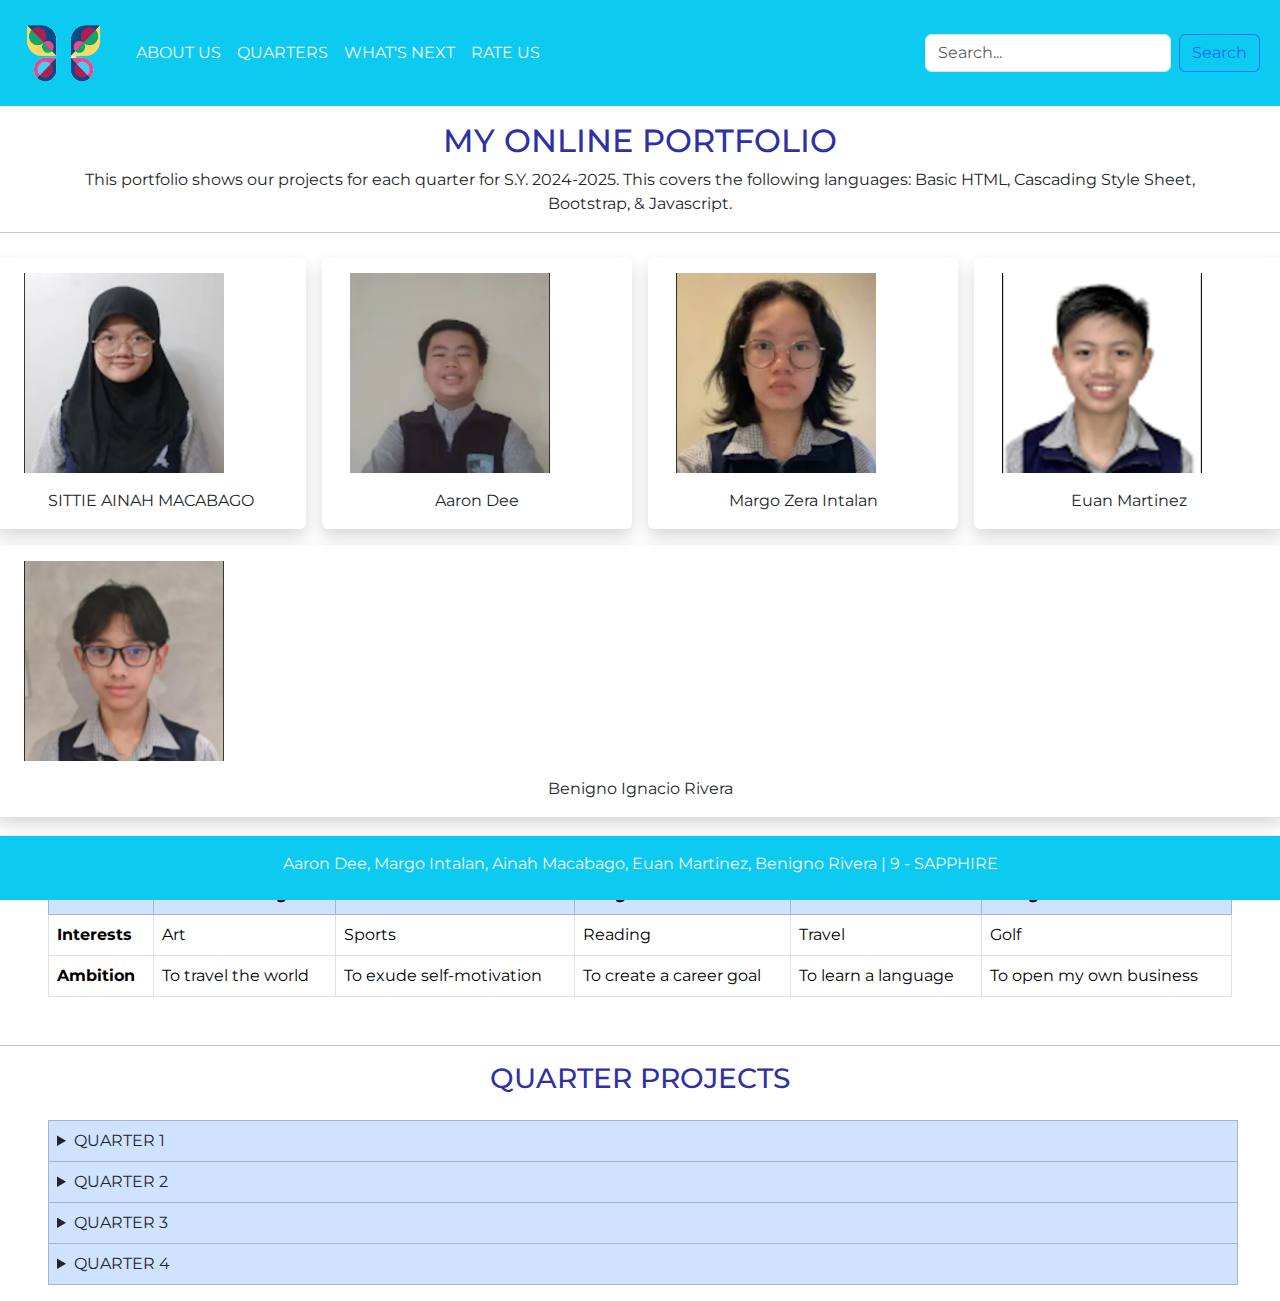
<file: main.html>
<!DOCTYPE html>
<html>

<head>
    <meta charset="utf-8">
    <meta name="viewport" content="width=device-width, initial-scale=1">
    <!-- BS & JS -->
    <link href="https://cdn.jsdelivr.net/npm/bootstrap@5.3.3/dist/css/bootstrap.min.css" rel="stylesheet"
        integrity="sha384-QWTKZyjpPEjISv5WaRU9OFeRpok6YctnYmDr5pNlyT2bRjXh0JMhjY6hW+ALEwIH" crossorigin="anonymous">
    <script src="https://cdn.jsdelivr.net/npm/bootstrap@5.3.3/dist/js/bootstrap.bundle.min.js"
        integrity="sha384-YvpcrYf0tY3lHB60NNkmXc5s9fDVZLESaAA55NDzOxhy9GkcIdslK1eN7N6jIeHz"
        crossorigin="anonymous"></script>

    <!-- Gfonts -->
    <link rel="preconnect" href="https://fonts.googleapis.com">
    <link rel="preconnect" href="https://fonts.gstatic.com" crossorigin>
    <link
        href="https://fonts.googleapis.com/css2?family=Montserrat:ital,wght@0,100..900;1,100..900&display=swap"
        rel="stylesheet">

    <link rel="stylesheet" type="text/css" href="style.css">
    <title>Q4 PROJECT</title>
</head>

<body>
    <!-- NAVBAR -->
    <nav class="navbar navbar-expand-lg bg-info">
        <div class="container-fluid">
            <!-- Logo -->
            <a class="navbar-brand" href="https://amacabago.github.io/Q4PROJECT-DEE-MACABAGO-MARTINEZ-INTALAN-RIVERA/main.html">
                <img class="logo" src="logo.png" alt="logo">
            </a>

            <!-- Button for mobile view -->
            <button class="navbar-toggler bg-light" type="button" data-bs-toggle="collapse"
                data-bs-target="#navbarNav" aria-controls="navbarNav" aria-expanded="false"
                aria-label="Toggle navigation">
                <span class="navbar-toggler-icon"></span>
            </button>

            <!-- Navigation Links -->
            <div class="collapse navbar-collapse">
                <ul class="navbar-nav me-auto mb-2 mb-lg-0">
                    <li class="nav-item">
                        <a class="nav-link text-light"
                            href="#aboutus">ABOUT US</a>
                    </li>
                    <li class="nav-item">
                        <a class="nav-link text-light"
                            href="#projects">QUARTERS</a>
                    </li>
                    <li class="nav-item">
                        <a class="nav-link text-light"
                            href="https://amacabago.github.io/Q4PROJECT-DEE-MACABAGO-MARTINEZ-INTALAN-RIVERA/page6.html">WHAT'S NEXT</a>
                    </li>
                    <li class="nav-item">
                        <a class="nav-link text-light"
                            href="https://amacabago.github.io/Q4PROJECT-DEE-MACABAGO-MARTINEZ-INTALAN-RIVERA/page7.html">RATE US</a>
                    </li>
                </ul>

                <form class="d-flex">
                    <input class="form-control me-2" placeholder="Search...">
                    <button class="btn btn-outline-primary search me-2" type="submit">Search</button>
                </form>
            </div>
        </div>
    </nav>
    
    <!-- title -->
    <div> 
        <h2 class="pt-3">MY ONLINE PORTFOLIO</h2> 
        <p class="mx-5">This portfolio shows our projects for each quarter for S.Y. 2024-2025. This covers the following languages: Basic HTML, Cascading Style Sheet, Bootstrap, & Javascript.</p>
        <hr>
    </div>

    <!-- about us -->
    <div class="row" id="aboutus">
        <div class="col shadow rounded m-2">
            <a href="#"> <img src="ainah.png" class="m-3"> </a>
            <p>SITTIE AINAH MACABAGO</p>
        </div>
        <div class="col shadow rounded m-2">
            <a href="#"> <img src="aaron.png" class="m-3"> </a>
            <p>Aaron Dee</p>
        </div>
        <div class="col shadow rounded m-2">
            <a href="#"> <img src="margo.png" class="m-3"> </a>
            <p>Margo Zera Intalan</p>
        </div>
        <div class="col shadow rounded m-2">
            <a href="#"> <img src="euan.png" class="m-3"> </a>
            <p>Euan Martinez</p>
        </div>
        <div class="col shadow rounded m-2">
            <a href="#"> <img src="tax.png" class="m-3"> </a>
            <p>Benigno Ignacio Rivera</p>
        </div>
    </div>


    <!-- personal info -->
    <div class="m-5">
        <table class="table table-bordered">
            <thead class="table-primary">
                <tr>
                  <th scope="col">#</th>
                  <th scope="col">Sittie Macabago</th>
                  <th scope="col">Aaron Dee</th>
                  <th scope="col">Margo Intalan</th>
                  <th scope="col">Euan Martinez</th>
                  <th scope="col">Benigno Rivera</th>
                </tr>
            </thead>
            <tbody>
                <tr>
                  <th scope="row">Interests</th>
                  <td>Art</td>
                  <td>Sports</td>
                  <td>Reading</td>
                  <td>Travel</td>
                  <td>Golf</td>
                </tr>
                <tr>
                  <th scope="row">Ambition</th>
                  <td>To travel the world</td>
                  <td>To exude self-motivation</td>
                  <td>To create a career goal</td>
                  <td>To learn a language</td>
                  <td>To open my own business</td>
                </tr>
            </tbody>
        </table>
    </div>

    <hr>

    <!-- overview of projects -->
    <div id="projects">
        <h3 class="pb-3">QUARTER PROJECTS</h3>

        <table class="quarter-projects table table-bordered table-primary mx-5">
            <tbody>
                <!-- 1st QTR -->
                <tr>
                    <td>
                    <a href="https://amacabago.github.io/Q4PROJECT-DEE-MACABAGO-MARTINEZ-INTALAN-RIVERA/page2.html" class="link-dark text-decoration-none">
                        <details>
                            <summary>QUARTER 1</summary>
                            <p class="m-2">During the 1st quarter, we learned how to make websites using HTML and how to style them using CSS (internal & external). We also learned how to input links, images, and lists.</p>
                        </details>
                    </a>
                    </td>
                </tr>

                <!-- 2nd QTR -->
                <tr>
                    <td>
                    <a href="https://amacabago.github.io/Q4PROJECT-DEE-MACABAGO-MARTINEZ-INTALAN-RIVERA/page3.html" class="link-dark text-decoration-none">
                        <details>
                            <summary>QUARTER 2</summary>
                            <p class="m-2">We learned how to use Bootstrap, tables, navbars, and forms. With these skills, it helped us make our 2nd qtr project which consists <br> of all the things we learned, including on how to make it accessible for all devices including laptops and mobile devices.</p>
                        </details>
                    </a>
                    </td>
                </tr>

                <!-- 3rd QTR -->
                <tr>
                    <td>
                    <a href="https://amacabago.github.io/Q4PROJECT-DEE-MACABAGO-MARTINEZ-INTALAN-RIVERA/page4.html" class="link-dark text-decoration-none">
                        <details>
                            <summary>QUARTER 3</summary>
                            <p class="m-2">3rd quarter helped us understand what javascript is and how to make it functional.</p>
                        </details>
                    </a>
                    </td>
                </tr>

                <!-- 4th QTR -->
                <tr>
                    <td>
                    <a href="https://amacabago.github.io/Q4PROJECT-DEE-MACABAGO-MARTINEZ-INTALAN-RIVERA/page5.html" class="link-dark text-decoration-none">
                        <details>
                            <summary>QUARTER 4</summary>
                            <p class="m-2">We learned: Javascript's Math object | If, if else, else statements | Switch and case blocks</p>
                        </details>
                    </a>
                    </td>
                </tr>
            </tbody>
        </table>
    </div>


    <!-- footer -->
    <div class="footer bg-info text-light p-3 pb-2">
        <p>Aaron Dee, Margo Intalan, Ainah Macabago, Euan Martinez, Benigno Rivera | 9 - SAPPHIRE</p>
    </div>

    <!-- JS -->
    <script src="main.js"> </script>
</body>

</html>
</file>
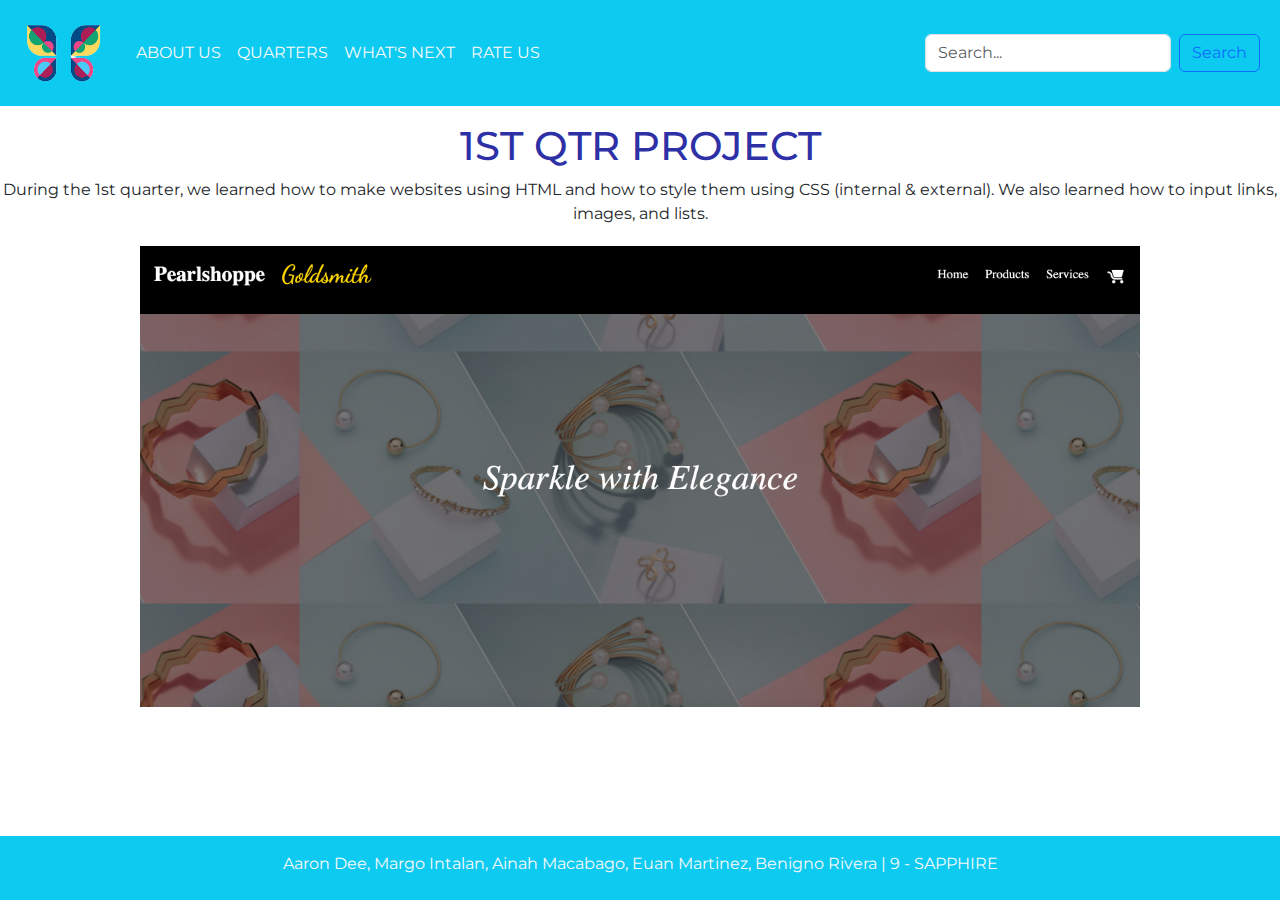
<file: page2.html>
<!DOCTYPE html>
<html>

<head>
    <meta charset="utf-8">
    <meta name="viewport" content="width=device-width, initial-scale=1">
    <!-- BS & JS -->
    <link href="https://cdn.jsdelivr.net/npm/bootstrap@5.3.3/dist/css/bootstrap.min.css" rel="stylesheet"
        integrity="sha384-QWTKZyjpPEjISv5WaRU9OFeRpok6YctnYmDr5pNlyT2bRjXh0JMhjY6hW+ALEwIH" crossorigin="anonymous">
    <script src="https://cdn.jsdelivr.net/npm/bootstrap@5.3.3/dist/js/bootstrap.bundle.min.js"
        integrity="sha384-YvpcrYf0tY3lHB60NNkmXc5s9fDVZLESaAA55NDzOxhy9GkcIdslK1eN7N6jIeHz"
        crossorigin="anonymous"></script>

    <!-- Gfonts -->
    <link rel="preconnect" href="https://fonts.googleapis.com">
    <link rel="preconnect" href="https://fonts.gstatic.com" crossorigin>
    <link
        href="https://fonts.googleapis.com/css2?family=Montserrat:ital,wght@0,100..900;1,100..900&display=swap"
        rel="stylesheet">

    <link rel="stylesheet" type="text/css" href="style.css">
    <title>Q4 PROJECT</title>
</head>

<body>
    <!-- NAVBAR -->
    <nav class="navbar navbar-expand-lg bg-info">
        <div class="container-fluid">
            <!-- Logo -->
            <a class="navbar-brand" href="https://amacabago.github.io/Q4PROJECT-DEE-MACABAGO-MARTINEZ-INTALAN-RIVERA/index.html">
                <img class="logo" src="logo.png" alt="logo">
            </a>

            <!-- Button for mobile view -->
            <button class="navbar-toggler bg-light" type="button" data-bs-toggle="collapse"
                data-bs-target="#navbarNav" aria-controls="navbarNav" aria-expanded="false"
                aria-label="Toggle navigation">
                <span class="navbar-toggler-icon"></span>
            </button>

            <!-- Navigation Links -->
            <div class="collapse navbar-collapse">
                <ul class="navbar-nav me-auto mb-2 mb-lg-0">
                    <li class="nav-item">
                        <a class="nav-link text-light"
                            href="https://amacabago.github.io/Q4PROJECT-DEE-MACABAGO-MARTINEZ-INTALAN-RIVERA/index.html#aboutus">ABOUT US</a>
                    </li>
                    <li class="nav-item">
                        <a class="nav-link text-light"
                            href="https://amacabago.github.io/Q4PROJECT-DEE-MACABAGO-MARTINEZ-INTALAN-RIVERA/index.html#projects">QUARTERS</a>
                    </li>
                    <li class="nav-item">
                        <a class="nav-link text-light"
                            href="https://amacabago.github.io/Q4PROJECT-DEE-MACABAGO-MARTINEZ-INTALAN-RIVERA/page6.html">WHAT'S NEXT</a>
                    </li>
                    <li class="nav-item">
                        <a class="nav-link text-light"
                            href="https://amacabago.github.io/Q4PROJECT-DEE-MACABAGO-MARTINEZ-INTALAN-RIVERA/page7.html">RATE US</a>
                    </li>
                </ul>

                <form class="d-flex">
                    <input class="form-control me-2" placeholder="Search...">
                    <button class="btn btn-outline-primary search me-2" type="submit">Search</button>
                </form>
            </div>
        </div>
    </nav>

    <!-- content -->
    <h1 class="pt-3">1ST QTR PROJECT</h1>
    <p>During the 1st quarter, we learned how to make websites using HTML and how to style them using CSS (internal & external). We also learned how to input links, images, and lists. </p>

    <div class="thirdqtrdiv">
    	<a href="https://amacabago.github.io/AMacabago-GH_ICT9Sapphire_Q1Project_Macabago_Sittie/" target="_blank">
        	<img src="1st.png" class="thirdqtrpic" alt="Clickable Feature Image">
    	</a>
	</div>
    

    <!-- footer -->
    <div class="footer bg-info text-light p-3 pb-2">
        <p>Aaron Dee, Margo Intalan, Ainah Macabago, Euan Martinez, Benigno Rivera | 9 - SAPPHIRE</p>
    </div>

    <!-- JS -->
    <script src="main.js"> </script>
</body>

</html>
</file>
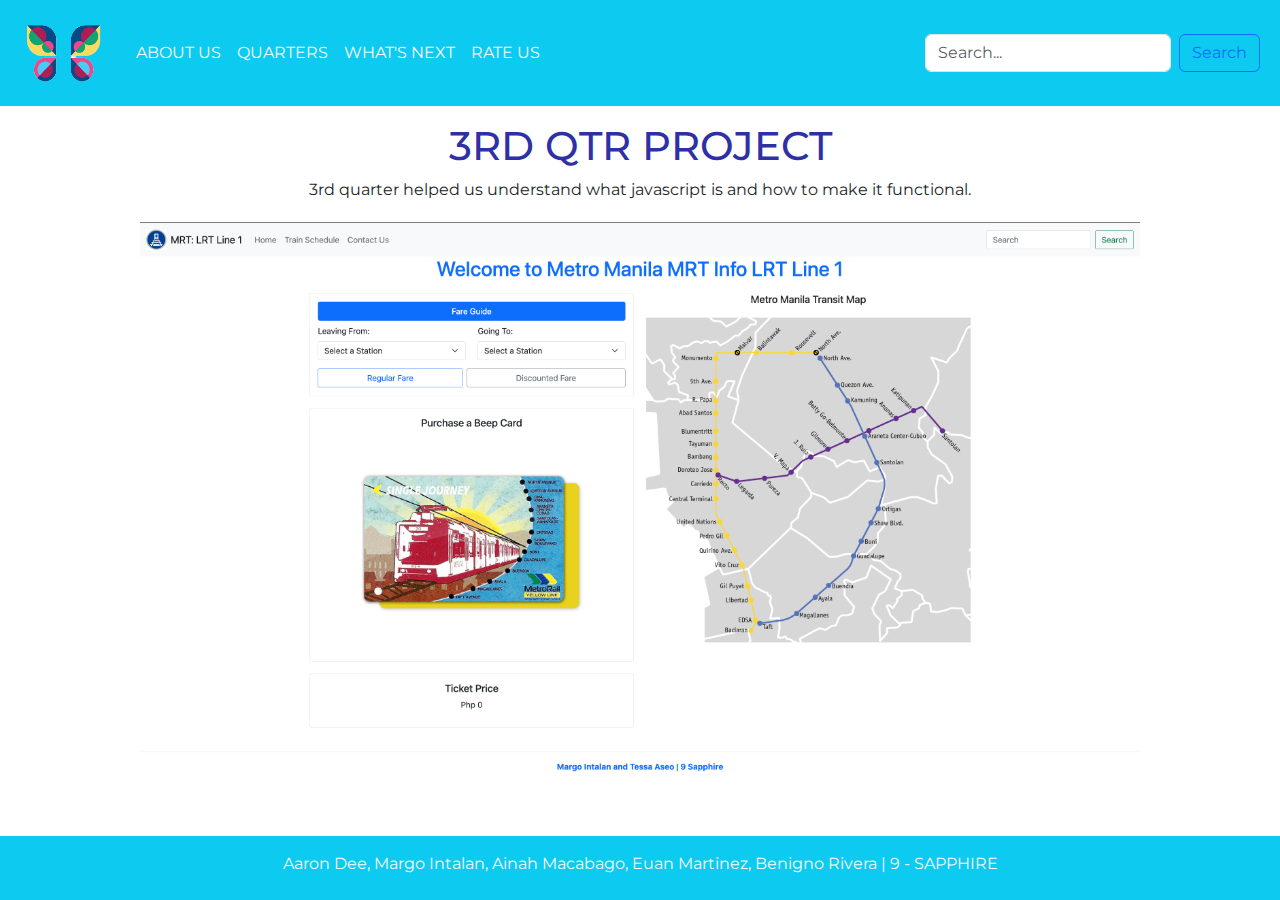
<file: page4.html>
<!DOCTYPE html>
<html>

<head>
    <meta charset="utf-8">
    <meta name="viewport" content="width=device-width, initial-scale=1">
    <!-- BS & JS -->
    <link href="https://cdn.jsdelivr.net/npm/bootstrap@5.3.3/dist/css/bootstrap.min.css" rel="stylesheet"
        integrity="sha384-QWTKZyjpPEjISv5WaRU9OFeRpok6YctnYmDr5pNlyT2bRjXh0JMhjY6hW+ALEwIH" crossorigin="anonymous">
    <script src="https://cdn.jsdelivr.net/npm/bootstrap@5.3.3/dist/js/bootstrap.bundle.min.js"
        integrity="sha384-YvpcrYf0tY3lHB60NNkmXc5s9fDVZLESaAA55NDzOxhy9GkcIdslK1eN7N6jIeHz"
        crossorigin="anonymous"></script>

    <!-- Gfonts -->
    <link rel="preconnect" href="https://fonts.googleapis.com">
    <link rel="preconnect" href="https://fonts.gstatic.com" crossorigin>
    <link
        href="https://fonts.googleapis.com/css2?family=Montserrat:ital,wght@0,100..900;1,100..900&display=swap"
        rel="stylesheet">

    <link rel="stylesheet" type="text/css" href="style.css">
    <title>Q4 PROJECT</title>
</head>

<body>
    <!-- NAVBAR -->
    <nav class="navbar navbar-expand-lg bg-info">
        <div class="container-fluid">
            <!-- Logo -->
            <a class="navbar-brand" href="https://amacabago.github.io/Q4PROJECT-DEE-MACABAGO-MARTINEZ-INTALAN-RIVERA/main.html">
                <img class="logo" src="logo.png" alt="logo">
            </a>

            <!-- Button for mobile view -->
            <button class="navbar-toggler bg-light" type="button" data-bs-toggle="collapse"
                data-bs-target="#navbarNav" aria-controls="navbarNav" aria-expanded="false"
                aria-label="Toggle navigation">
                <span class="navbar-toggler-icon"></span>
            </button>

            <!-- Navigation Links -->
            <div class="collapse navbar-collapse">
                <ul class="navbar-nav me-auto mb-2 mb-lg-0">
                    <li class="nav-item">
                        <a class="nav-link text-light"
                            href="#aboutus">ABOUT US</a>
                    </li>
                    <li class="nav-item">
                        <a class="nav-link text-light"
                            href="#projects">QUARTERS</a>
                    </li>
                    <li class="nav-item">
                        <a class="nav-link text-light"
                            href="https://amacabago.github.io/Q4PROJECT-DEE-MACABAGO-MARTINEZ-INTALAN-RIVERA/page6.html">WHAT'S NEXT</a>
                    </li>
                    <li class="nav-item">
                        <a class="nav-link text-light"
                            href="https://amacabago.github.io/Q4PROJECT-DEE-MACABAGO-MARTINEZ-INTALAN-RIVERA/page7.html">RATE US</a>
                    </li>
                </ul>

                <form class="d-flex">
                    <input class="form-control me-2" placeholder="Search...">
                    <button class="btn btn-outline-primary search me-2" type="submit">Search</button>
                </form>
            </div>
        </div>
    </nav>

    <!-- content -->
    <h1 class="pt-3">3RD QTR PROJECT</h1>
    <p>3rd quarter helped us understand what javascript is and how to make it functional. </p>

    <div class="thirdqtrdiv">
    	<a href="https://mintalan.github.io/mintalan-Q2-PROJECT-INTALAN-MARGO/" target="_blank">
        	<img src="3RDQTR.png" class="thirdqtrpic" alt="Clickable Feature Image">
    	</a>
	</div>
    

    <!-- footer -->
    <div class="footer bg-info text-light p-3 pb-2">
        <p>Aaron Dee, Margo Intalan, Ainah Macabago, Euan Martinez, Benigno Rivera | 9 - SAPPHIRE</p>
    </div>

    <!-- JS -->
    <script src="main.js"> </script>
</body>

</html>
</file>
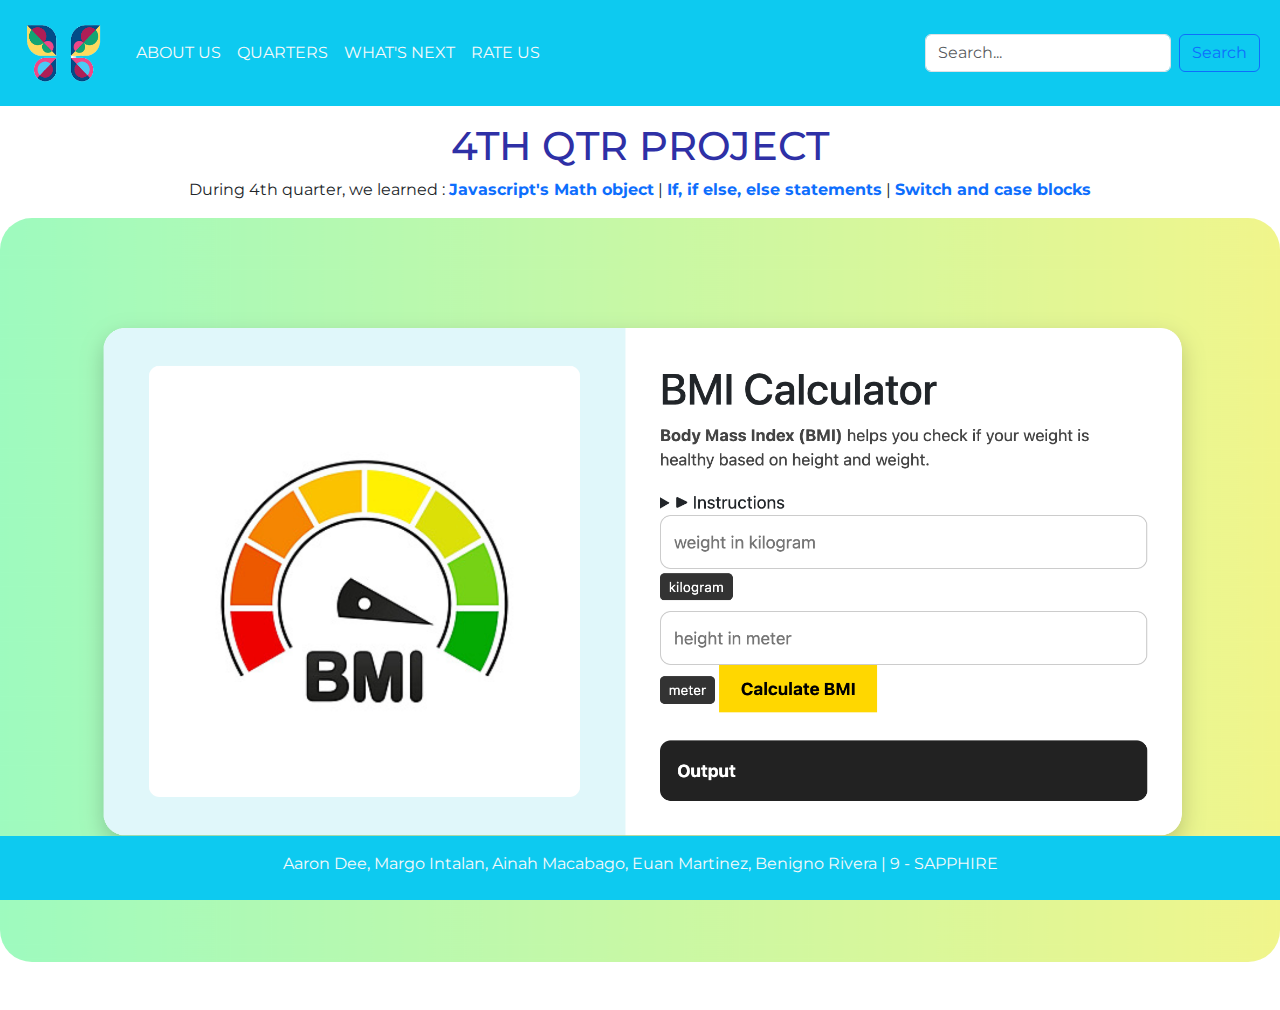
<file: page5.html>
<!DOCTYPE html>
<html>

<head>
    <meta charset="utf-8">
    <meta name="viewport" content="width=device-width, initial-scale=1">
    <!-- BS & JS -->
    <link href="https://cdn.jsdelivr.net/npm/bootstrap@5.3.3/dist/css/bootstrap.min.css" rel="stylesheet"
        integrity="sha384-QWTKZyjpPEjISv5WaRU9OFeRpok6YctnYmDr5pNlyT2bRjXh0JMhjY6hW+ALEwIH" crossorigin="anonymous">
    <script src="https://cdn.jsdelivr.net/npm/bootstrap@5.3.3/dist/js/bootstrap.bundle.min.js"
        integrity="sha384-YvpcrYf0tY3lHB60NNkmXc5s9fDVZLESaAA55NDzOxhy9GkcIdslK1eN7N6jIeHz"
        crossorigin="anonymous"></script>

    <!-- Gfonts -->
    <link rel="preconnect" href="https://fonts.googleapis.com">
    <link rel="preconnect" href="https://fonts.gstatic.com" crossorigin>
    <link
        href="https://fonts.googleapis.com/css2?family=Montserrat:ital,wght@0,100..900;1,100..900&display=swap"
        rel="stylesheet">

    <link rel="stylesheet" type="text/css" href="style.css">
    <title>Q4 PROJECT</title>
</head>

<body>
    <!-- NAVBAR -->
    <nav class="navbar navbar-expand-lg bg-info">
        <div class="container-fluid">
            <!-- Logo -->
            <a class="navbar-brand" href="https://amacabago.github.io/Q4PROJECT-DEE-MACABAGO-MARTINEZ-INTALAN-RIVERA/index.html">
                <img class="logo" src="logo.png" alt="logo">
            </a>

            <!-- Button for mobile view -->
            <button class="navbar-toggler bg-light" type="button" data-bs-toggle="collapse"
                data-bs-target="#navbarNav" aria-controls="navbarNav" aria-expanded="false"
                aria-label="Toggle navigation">
                <span class="navbar-toggler-icon"></span>
            </button>

            <!-- Navigation Links -->
            <div class="collapse navbar-collapse">
                <ul class="navbar-nav me-auto mb-2 mb-lg-0">
                    <li class="nav-item">
                        <a class="nav-link text-light"
                            href="https://amacabago.github.io/Q4PROJECT-DEE-MACABAGO-MARTINEZ-INTALAN-RIVERA/index.html#aboutus">ABOUT US</a>
                    </li>
                    <li class="nav-item">
                        <a class="nav-link text-light"
                            href="https://amacabago.github.io/Q4PROJECT-DEE-MACABAGO-MARTINEZ-INTALAN-RIVERA/index.html#projects">QUARTERS</a>
                    </li>
                    <li class="nav-item">
                        <a class="nav-link text-light"
                            href="https://amacabago.github.io/Q4PROJECT-DEE-MACABAGO-MARTINEZ-INTALAN-RIVERA/page6.html">WHAT'S NEXT</a>
                    </li>
                    <li class="nav-item">
                        <a class="nav-link text-light"
                            href="https://amacabago.github.io/Q4PROJECT-DEE-MACABAGO-MARTINEZ-INTALAN-RIVERA/page7.html">RATE US</a>
                    </li>
                </ul>

                <form class="d-flex">
                    <input class="form-control me-2" placeholder="Search...">
                    <button class="btn btn-outline-primary search me-2" type="submit">Search</button>
                </form>
            </div>
        </div>
    </nav>

    <h1 class="mt-3 text-center">4TH QTR PROJECT</h1>
    <p class="mx-5 text-center">During 4th quarter, we learned : <b class="fw-bold text-primary">Javascript's Math object</b> | <b class="fw-bold text-primary">If, if else, else statements</b> | <b class="fw-bold text-primary">Switch and case blocks</b></p>

    <div class="fourthqtrdiv text-center ">
        <a href="https://adee328.github.io/Q4-QUIZ1/" target="_blank">
            <img src="4thQTR.png" class="secondqtrpic rounded-5" alt="Clickable Feature Image" height="475" width="1075">
        </a>
    </div>
    <br><br>

    <!-- footer -->
    <div class="footer bg-info text-light p-3 pb-2">
        <p>Aaron Dee, Margo Intalan, Ainah Macabago, Euan Martinez, Benigno Rivera | 9 - SAPPHIRE</p>
    </div>

    <!-- JS -->
    <script src="main.js"> </script>
</body>

</html>
</file>
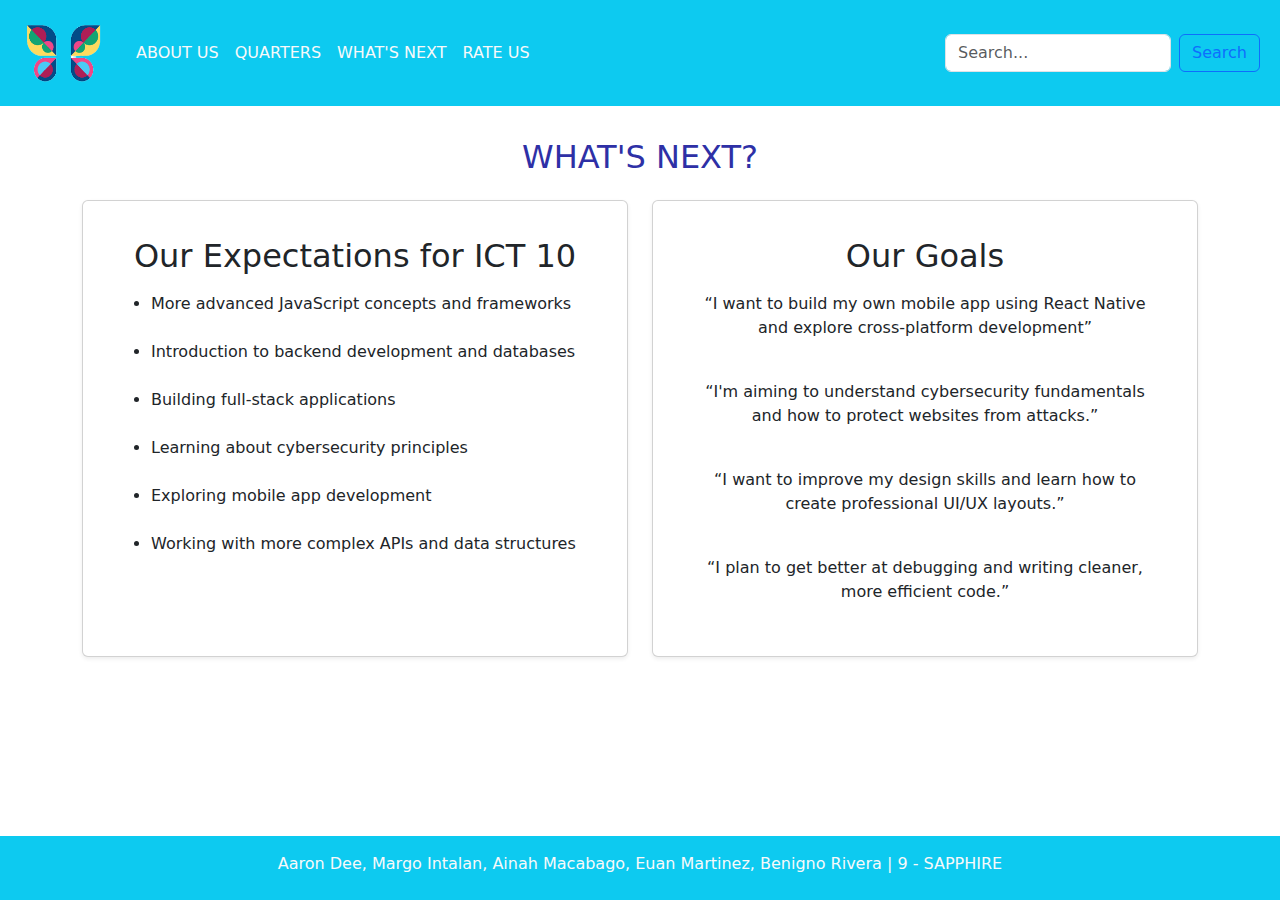
<file: page6.html>
<!DOCTYPE html>
<html lang="en">
<head>
  <meta charset="UTF-8">
  <title>What's Next</title>
  <link rel="stylesheet" href="style.css">
  <link href="https://cdn.jsdelivr.net/npm/bootstrap@5.3.0/dist/css/bootstrap.min.css" rel="stylesheet">
</head>
<body>

  <!-- NAVBAR -->
   <nav class="navbar navbar-expand-lg bg-info">
        <div class="container-fluid">
            <!-- Logo -->
            <a class="navbar-brand" href="https://amacabago.github.io/Q4PROJECT-DEE-MACABAGO-MARTINEZ-INTALAN-RIVERA/index.html">
                <img class="logo" src="logo.png" alt="logo">
            </a>

            <!-- Button for mobile view -->
            <button class="navbar-toggler bg-light" type="button" data-bs-toggle="collapse"
                data-bs-target="#navbarNav" aria-controls="navbarNav" aria-expanded="false"
                aria-label="Toggle navigation">
                <span class="navbar-toggler-icon"></span>
            </button>

            <!-- Navigation Links -->
            <div class="collapse navbar-collapse">
                <ul class="navbar-nav me-auto mb-2 mb-lg-0">
                    <li class="nav-item">
                        <a class="nav-link text-light"
                            href="https://amacabago.github.io/Q4PROJECT-DEE-MACABAGO-MARTINEZ-INTALAN-RIVERA/index.html#aboutus">ABOUT US</a>
                    </li>
                    <li class="nav-item">
                        <a class="nav-link text-light"
                            href="https://amacabago.github.io/Q4PROJECT-DEE-MACABAGO-MARTINEZ-INTALAN-RIVERA/index.html#projects">QUARTERS</a>
                    </li>
                    <li class="nav-item">
                        <a class="nav-link text-light"
                            href="https://amacabago.github.io/Q4PROJECT-DEE-MACABAGO-MARTINEZ-INTALAN-RIVERA/page6.html">WHAT'S NEXT</a>
                    </li>
                    <li class="nav-item">
                        <a class="nav-link text-light"
                            href="https://amacabago.github.io/Q4PROJECT-DEE-MACABAGO-MARTINEZ-INTALAN-RIVERA/page7.html">RATE US</a>
                    </li>
                </ul>

                <form class="d-flex">
                    <input class="form-control me-2" placeholder="Search...">
                    <button class="btn btn-outline-primary search me-2" type="submit">Search</button>
                </form>
            </div>
        </div>
    </nav>

  <!-- MAIN CONTENT -->
  <main class="container mt-3">
    <h2 class="page-title py-3">WHAT'S NEXT?</h2> 
    <div class="row">
      <div class="col-md-6 mb-4">
        <div class="card shadow-sm h-100">
          <div class="card-body">
            <h2 class="card-title pb-2">Our Expectations for ICT 10</h2>
            <ul>
              <li>More advanced JavaScript concepts and frameworks</li>
              <br/>
              <li>Introduction to backend development and databases</li>
              <br/>
              <li>Building full-stack applications</li>
              <br/>
              <li>Learning about cybersecurity principles</li>
              <br/>
              <li>Exploring mobile app development</li>
              <br/>
              <li>Working with more complex APIs and data structures</li>
            </ul>
          </div>
        </div>
      </div>
      <div class="col-md-6 mb-4">
        <div class="card shadow-sm h-100">
          <div class="card-body">
            <h2 class="card-title pb-2">Our Goals</h2>
            <p>“I want to build my own mobile app using React Native and explore cross-platform development”</p>
            <br/>
            <p>“I'm aiming to understand cybersecurity fundamentals and how to protect websites from attacks.”</p>
            <br/>
            <p>“I want to improve my design skills and learn how to create professional UI/UX layouts.”</p>
            <br/>
            <p>“I plan to get better at debugging and writing cleaner, more efficient code.”</p>
          </div>
        </div>
      </div>
    </div>
  </main>

  <!-- FOOTER -->
  <div class="footer bg-info text-light p-3 pb-2">
    <p>Aaron Dee, Margo Intalan, Ainah Macabago, Euan Martinez, Benigno Rivera | 9 - SAPPHIRE</p>
  </div>

  <script src="https://cdn.jsdelivr.net/npm/bootstrap@5.3.0/dist/js/bootstrap.bundle.min.js"></script>
</body>
</html>
</file>
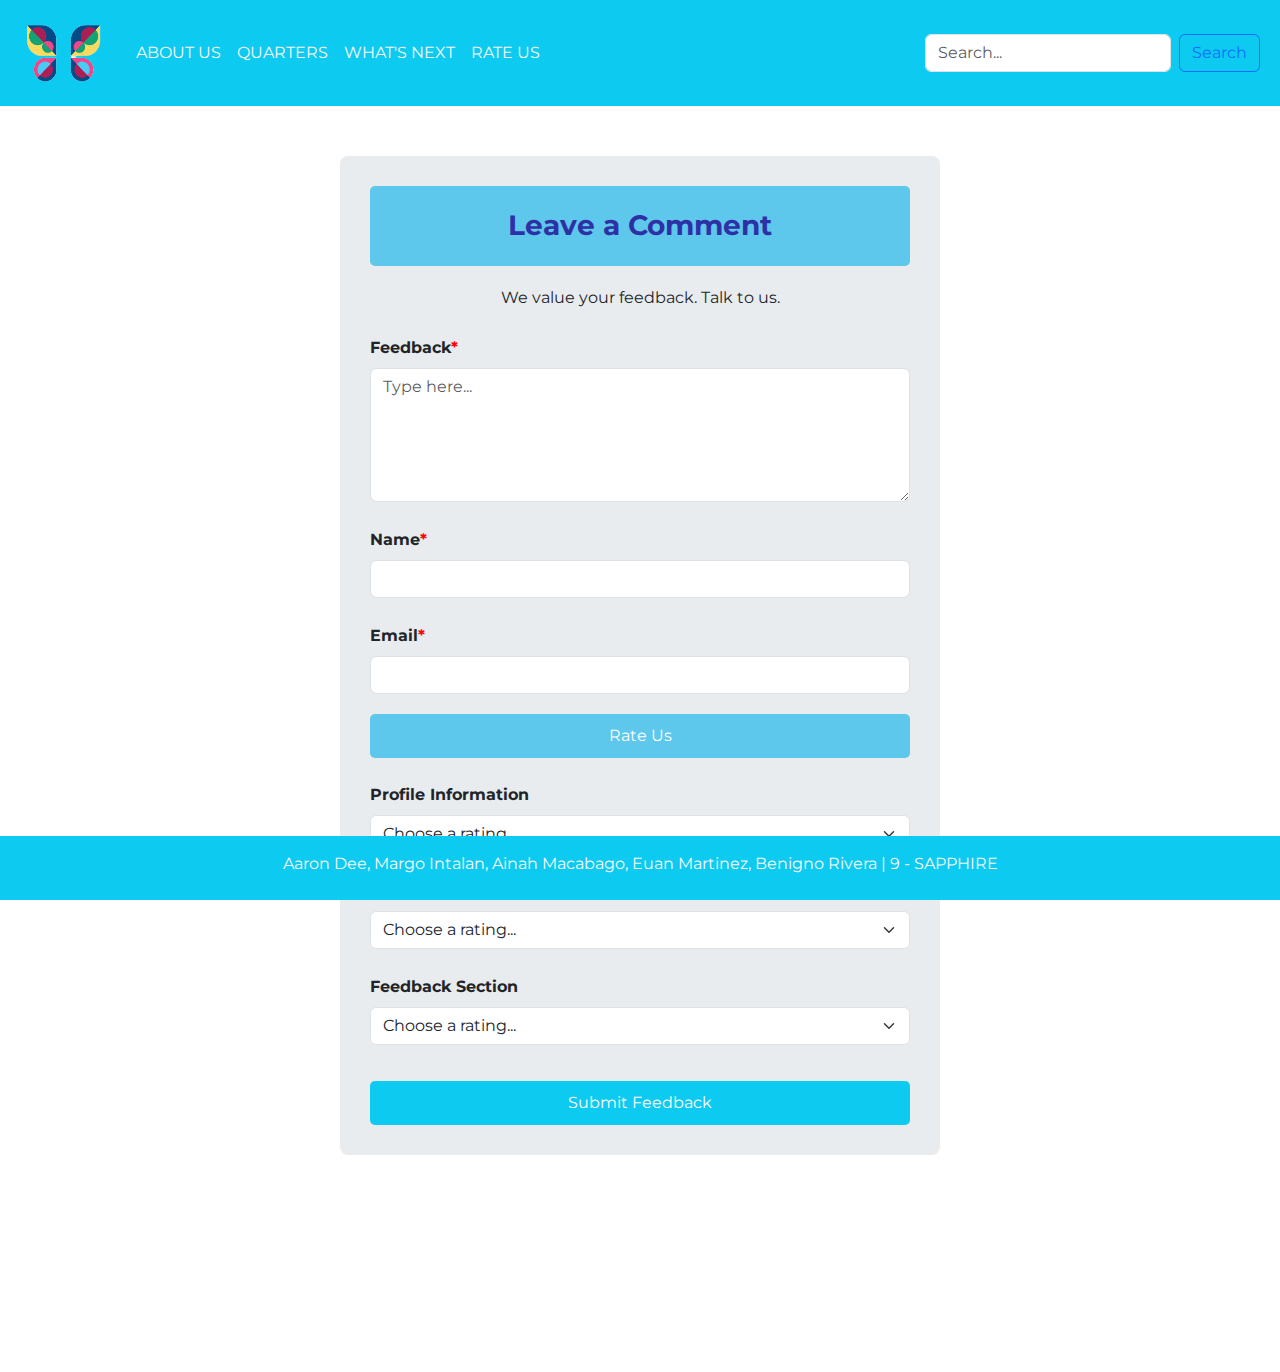
<file: page7.html>
<!DOCTYPE html>
<html>

<head>
    <meta charset="utf-8">
    <meta name="viewport" content="width=device-width, initial-scale=1">
    <!-- BS & JS -->
    <link href="https://cdn.jsdelivr.net/npm/bootstrap@5.3.3/dist/css/bootstrap.min.css" rel="stylesheet"
        integrity="sha384-QWTKZyjpPEjISv5WaRU9OFeRpok6YctnYmDr5pNlyT2bRjXh0JMhjY6hW+ALEwIH" crossorigin="anonymous">
    <script src="https://cdn.jsdelivr.net/npm/bootstrap@5.3.3/dist/js/bootstrap.bundle.min.js"
        integrity="sha384-YvpcrYf0tY3lHB60NNkmXc5s9fDVZLESaAA55NDzOxhy9GkcIdslK1eN7N6jIeHz"
        crossorigin="anonymous"></script>

    <!-- Gfonts -->
    <link rel="preconnect" href="https://fonts.googleapis.com">
    <link rel="preconnect" href="https://fonts.gstatic.com" crossorigin>
    <link
        href="https://fonts.googleapis.com/css2?family=Montserrat:ital,wght@0,100..900;1,100..900&display=swap"
        rel="stylesheet">

    <link rel="stylesheet" type="text/css" href="style.css">
    <title>Q4 PROJECT</title>
</head>

<body>
    <!-- NAVBAR -->
    <nav class="navbar navbar-expand-lg bg-info">
        <div class="container-fluid">
            <!-- Logo -->
            <a class="navbar-brand" href="https://amacabago.github.io/Q4PROJECT-DEE-MACABAGO-MARTINEZ-INTALAN-RIVERA/index.html">
                <img class="logo" src="logo.png" alt="logo">
            </a>

            <!-- Button for mobile view -->
            <button class="navbar-toggler bg-light" type="button" data-bs-toggle="collapse"
                data-bs-target="#navbarNav" aria-controls="navbarNav" aria-expanded="false"
                aria-label="Toggle navigation">
                <span class="navbar-toggler-icon"></span>
            </button>

            <!-- Navigation Links -->
            <div class="collapse navbar-collapse">
                <ul class="navbar-nav me-auto mb-2 mb-lg-0">
                    <li class="nav-item">
                        <a class="nav-link text-light"
                            href="https://amacabago.github.io/Q4PROJECT-DEE-MACABAGO-MARTINEZ-INTALAN-RIVERA/index.html#aboutus">ABOUT US</a>
                    </li>
                    <li class="nav-item">
                        <a class="nav-link text-light"
                            href="https://amacabago.github.io/Q4PROJECT-DEE-MACABAGO-MARTINEZ-INTALAN-RIVERA/index.html#projects">QUARTERS</a>
                    </li>
                    <li class="nav-item">
                        <a class="nav-link text-light"
                            href="https://amacabago.github.io/Q4PROJECT-DEE-MACABAGO-MARTINEZ-INTALAN-RIVERA/page6.html">WHAT'S NEXT</a>
                    </li>
                    <li class="nav-item">
                        <a class="nav-link text-light"
                            href="https://amacabago.github.io/Q4PROJECT-DEE-MACABAGO-MARTINEZ-INTALAN-RIVERA/page7.html">RATE US</a>
                    </li>
                </ul>

                <form class="d-flex">
                    <input class="form-control me-2" placeholder="Search...">
                    <button class="btn btn-outline-primary search me-2" type="submit">Search</button>
                </form>
            </div>
        </div>
    </nav>

    <!-- Feedback -->
    <div class="container feedback-container">
        <div class="leave-comment-header">
            <h3 class="pt-2"><b>Leave a Comment</b></h3>
        </div>
        <p class="text-center">We value your feedback. Talk to us.</p>
        <div class="mb-3">
            <label for="feedback" class="form-label required">Feedback</label>
            <textarea class="form-control" id="feedback" rows="5" placeholder="Type here..."></textarea>
        </div>
        <div class="mb-3">
            <label for="name" class="form-label required">Name</label>
            <input type="text" class="form-control" id="name">
        </div>
        <div class="mb-3">
            <label for="email" class="form-label required">Email</label>
            <input type="email" class="form-control" id="email">
        </div>

        <div class="rate-us-header">
            Rate Us
        </div>

        <div class="mb-3">
            <label for="profile-rating" class="form-label">Profile Information</label>
            <select class="form-select" id="profile-rating">
                <option selected>Choose a rating...</option>
                <option value="1">1 - Poor</option>
                <option value="2">2 - Fair</option>
                <option value="3">3 - Good</option>
                <option value="4">4 - Very Good</option>
                <option value="5">5 - Excellent</option>
            </select>
        </div>

        <div class="mb-3">
            <label for="projects-rating" class="form-label">Quarter Projects</label>
            <select class="form-select" id="projects-rating">
                <option selected>Choose a rating...</option>
                <option value="1">1 - Poor</option>
                <option value="2">2 - Fair</option>
                <option value="3">3 - Good</option>
                <option value="4">4 - Very Good</option>
                <option value="5">5 - Excellent</option>
            </select>
        </div>

        <div class="mb-3">
            <label for="feedback-rating" class="form-label">Feedback Section</label>
            <select class="form-select" id="feedback-rating">
                <option selected>Choose a rating...</option>
                <option value="1">1 - Poor</option>
                <option value="2">2 - Fair</option>
                <option value="3">3 - Good</option>
                <option value="4">4 - Very Good</option>
                <option value="5">5 - Excellent</option>
            </select>
        </div>

        <button type="submit" class="btn btn-info submit-button text-white" onclick="submit()">Submit Feedback</button>
    </div>

    <!-- footer -->
    <div class="footer bg-info text-light p-3 pb-2">
        <p>Aaron Dee, Margo Intalan, Ainah Macabago, Euan Martinez, Benigno Rivera | 9 - SAPPHIRE</p>
    </div>

    <!-- JS -->
    <script src="main.js"> </script>
</body>

</html>
</file>
<file: style.css>
html {
    scroll-behavior: smooth;
}

body {
	font-family: "Montserrat", sans-serif;
  font-optical-sizing: auto;
  font-weight: <weight>;
  font-style: normal;
}

.logo {
    width: 100px;
    height: 80px;
}

.search:hover {
    background-color: #cd8ad4;
}


/*main*/
h1, h2, h3 {
    text-align: center;
    color: #2e30a6;
}

img {
    width: 200px;
    height: 200px;
}

img:hover {
    transform: scale(1.1)
}

p {
    text-align: center;
}

.quarter-projects {
    width: 93%;
    padding-bottom: 18%;
}

/*2nd*/
.secondqtrdiv {
    margin: 20px auto;
    max-width: 1000px;
}

.secondqtrpic {
    width: 100%;
    height: auto;
    display: block;
}

/*1st & 3rd*/
.thirdqtrdiv {
    margin: 20px auto;
    max-width: 1000px;
}

.thirdqtrpic {
    width: 100%;
    height: auto;
    display: block;
}

/*whats next*/
.page-title {
  text-align: center;
  color: #2e30a6;
} 

.card {
  border: none;
  background-color: #f8f9fa;
  border-left: 6px solid #00cfff;
  padding: 20px;
}

/*rate us*/
.feedback-container {
    background-color: #e9ecef;
    padding: 30px;
    margin: 50px auto;
    max-width: 600px;
    border-radius: 8px;
    margin-bottom: 17%;
}
.leave-comment-header {
    background-color: #5dc7ec;
    color: white;
    padding: 15px;
    text-align: center;
    border-radius: 5px;
    margin-bottom: 20px;
}

.rate-us-header {
    background-color: #5dc7ec;
    color: white;
    padding: 10px;
    text-align: center;
    border-radius: 5px;
    margin-top: 20px;
    margin-bottom: 15px;
}

.form-label {
    font-weight: bold;
    margin-top: 10px;
}

.required::after {
    content: "*";
    color: red;
}

.submit-button {
    color: black;
    border: none;
    padding: 10px 20px;
    border-radius: 5px;
    cursor: pointer;
    width: 100%;
    margin-top: 20px;
}


/*footer*/
.footer {
    position: fixed;
    left: 0;
    bottom: 0;
    width: 100%;
    text-align: center;
}
</file>
